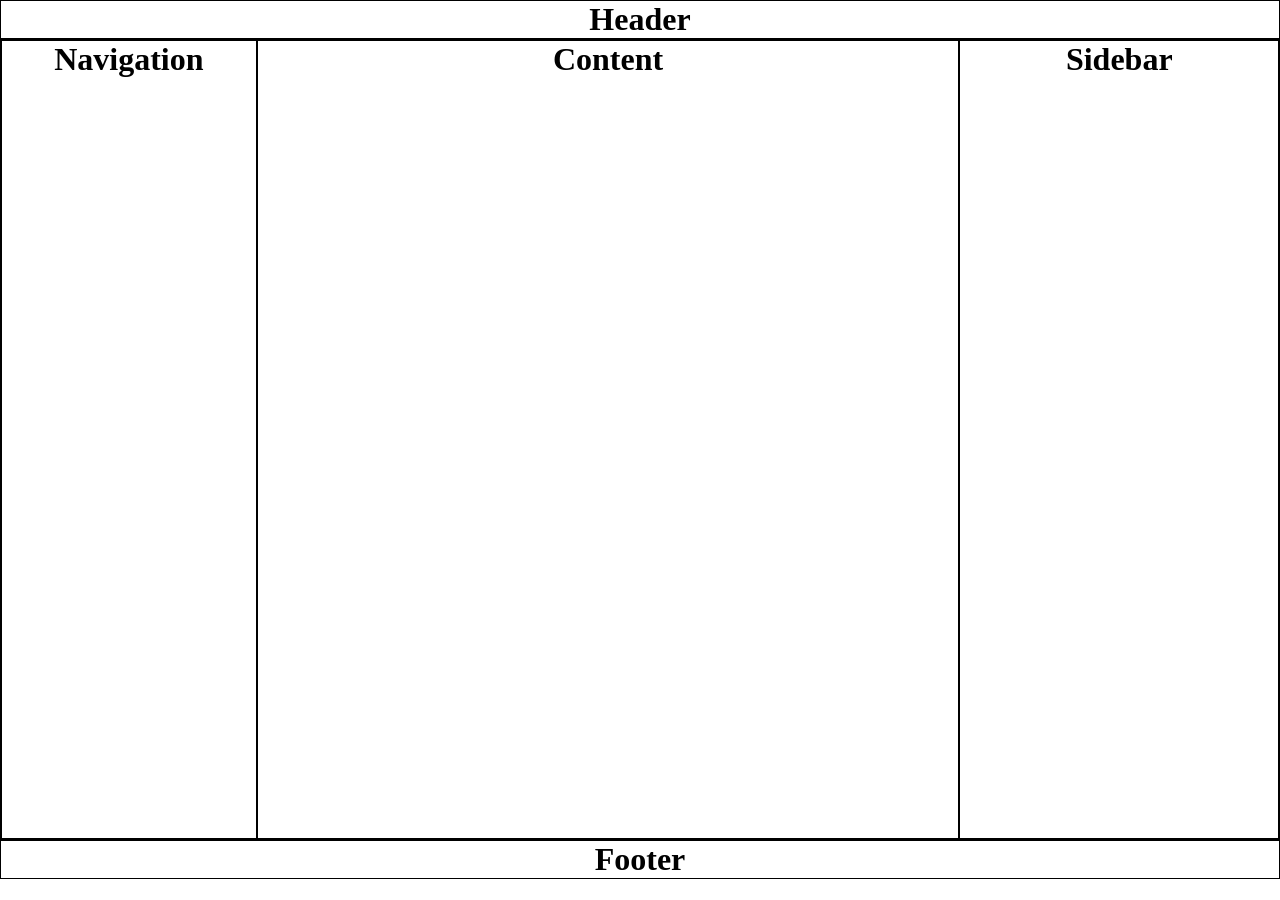
<file: test/index.html>
<!DOCTYPE html>
<html lang="en">
<head>
    <meta charset="UTF-8">
    <meta http-equiv="X-UA-Compatible" content="IE=edge">
    <meta name="viewport" content="width=device-width, initial-scale=1.0">
    <title>Document</title>
    <link rel="stylesheet" href="style.css">
</head>
<body>

    <div class="header">

        <h1>Header</h1>

    </div>

    <div class="main_section">
        <div class="nav">
            <h1>Navigation</h1>

        </div>
        <div class="content">
            <h1>Content</h1>

        </div>
        <div class="sidebar">
            <h1>Sidebar</h1>

        </div>
    </div>
    <div class="footer">
        <h1>Footer</h1>
    </div>
    
</body>
</html>
</file>
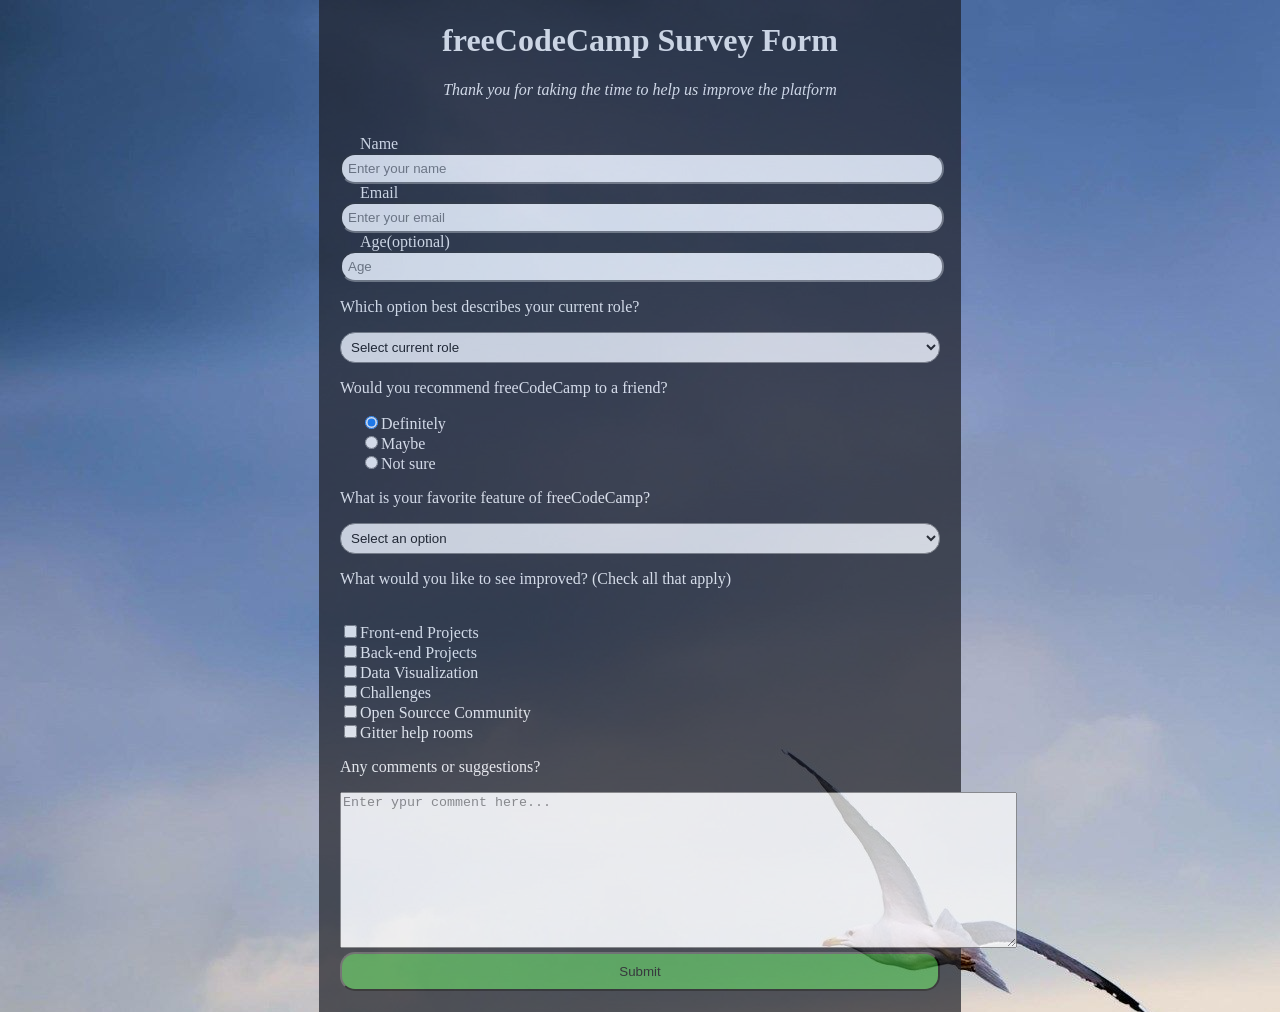
<file: vezba10Form/index.html>
<!DOCTYPE html>
<html lang="en">
<head>
    <meta charset="UTF-8">
    <meta http-equiv="X-UA-Compatible" content="IE=edge">
    <meta name="viewport" content="width=device-width, initial-scale=1.0">
    <title>Document</title>
    <link rel="stylesheet" href="style.css">
</head>
<body>

    <div class="maindiv">
        <header>
            <h1>freeCodeCamp Survey Form </h1>
            <p>Thank you for taking the time to help us improve the platform</p>
        </header>
        <form class="form">
          <div class="forma">
            <label for="name"">Name</label>
            <br>
            <input type="text"" placeholder="Enter your name" required>
           </div>

           <div class="forma">
               <label for="email"">Email</label>
               <br>
               <input type="email"" placeholder="Enter your email" required>
           </div>

           <div class="forma">
               <label for="number">Age(optional)</label>
               <br>
               <input type="number"  min="10" max="99" placeholder="Age">
           </div>

           <div class="forma">
            <p>Which option best describes your current role?</p>
            <select  name="role" class="form-control" required>
              <option disabled selected value>Select current role</option>
              <option value="student">Student</option>
              <option value="job">Full Time Job</option>
              <option value="learner">Full Time Learner</option>
              <option value="preferNot">Prefer not to say</option>
              <option value="other">Other</option>
            </select>
           </div>

           <div class="forma">
            <p>Would you recommend freeCodeCamp to a friend?</p>
            <label>
              <input
                name="user-recommend"
                value="definitely"
                type="radio"
                class="input-radio"
                checked
              />Definitely</label
            >
            <br>
            <label>
              <input
                name="user-recommend"
                value="maybe"
                type="radio"
                class="input-radio"
              />Maybe</label
            >
            <br>
      
            <label
              ><input
                name="user-recommend"
                value="not-sure"
                type="radio"
                class="input-radio"
              />Not sure</label
            >
           </div>

           <div class="forma">
            <p>
                What is your favorite feature of freeCodeCamp?
              </p>
              <select  name="mostLike" class="form-control" required>
                <option disabled selected value>Select an option</option>
                <option value="challenges">Challenges</option>
                <option value="projects">Projects</option>
                <option value="community">Community</option>
                <option value="openSource">Open Source</option>
              </select>
           </div>

           <div class="forma">
            <p>
                What would you like to see improved?
                <span class="clue">(Check all that apply)</span>
              </p>
        
              <label
                ><br><input
                  name="prefer"
                  value="front-end-projects"
                  type="checkbox"
                  class="input-checkbox"
                />Front-end Projects</label
              >
              <label> <br>
                <input
                  name="prefer"
                  value="back-end-projects"
                  type="checkbox"
                  class="input-checkbox"
                />Back-end Projects</label
              >
              <label
                ><br><input
                  name="prefer"
                  value="data-visualization"
                  type="checkbox"
                  class="input-checkbox"
                />Data Visualization</label
              >
              <label
                ><br><input
                  name="prefer"
                  value="challenges"
                  type="checkbox"
                  class="input-checkbox"
                />Challenges</label
              >
              <label
                > <br> <input
                  name="prefer"
                  value="open-source-community"
                  type="checkbox"
                  class="input-checkbox"
                />Open Sourcce Community</label
              >
              <label
                ><br><input
                  name="prefer"
                  value="gitter-help-rooms"
                  type="checkbox"
                  class="input-checkbox"
                />Gitter help rooms</label
              >
   
           </div>

           <div class="forma">
           <p>Any comments or suggestions?</p>
           <textarea name="" id="" class="textarea" cols="82" rows="10" placeholder="Enter ypur comment here..."></textarea>
        </div>

        <div class="forma">
            <button type="submit" class="btn">Submit</button>
        </div>


        </form>
    </div>
    
</body>
</html>
</file>
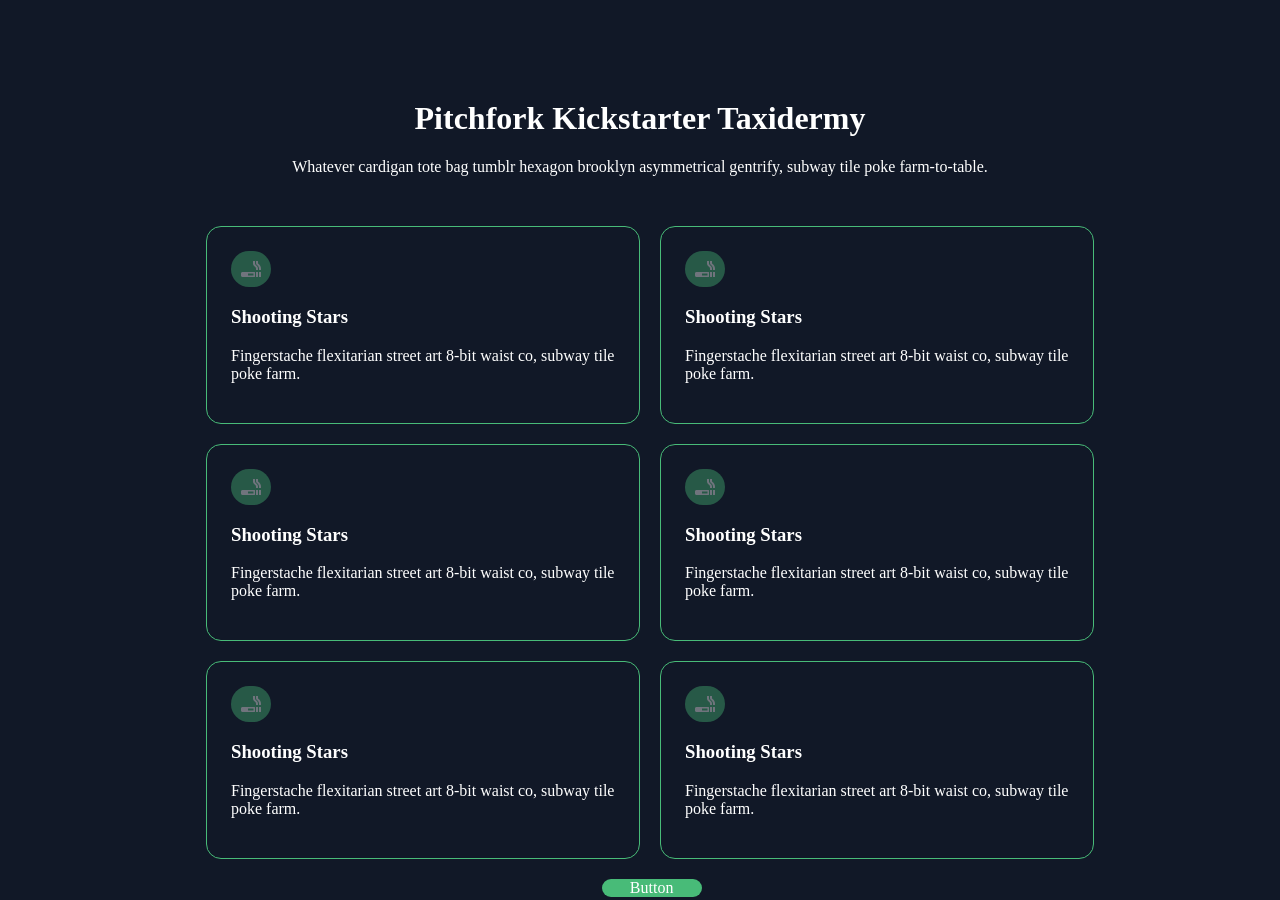
<file: vezba11/index.html>
<!DOCTYPE html>
<html lang="en">
<head>
    <meta charset="UTF-8">
    <meta http-equiv="X-UA-Compatible" content="IE=edge">
    <meta name="viewport" content="width=device-width, initial-scale=1.0">
    <title>Document</title>
    <link rel="stylesheet" href="https://pro.fontawesome.com/releases/v5.10.0/css/all.css" integrity="sha384-AYmEC3Yw5cVb3ZcuHtOA93w35dYTsvhLPVnYs9eStHfGJvOvKxVfELGroGkvsg+p" crossorigin="anonymous"/>

    <link rel="stylesheet" href="style.css">
</head>
<body>
<div class="text-center">
    <h1>Pitchfork Kickstarter Taxidermy</h1>
<p>Whatever cardigan tote bag tumblr hexagon brooklyn asymmetrical gentrify, subway tile poke farm-to-table.</p>
</div>

<div class="main-section">
    <div class="cards">
        <i class="fas fa-smoking"></i>
        <h3>Shooting Stars </h3>
        <p>Fingerstache flexitarian street art 8-bit waist co, subway tile poke farm. </p>

    </div>
    <div class="cards">
        <i class="fas fa-smoking"></i>
        <h3>Shooting Stars </h3>
        <p>Fingerstache flexitarian street art 8-bit waist co, subway tile poke farm. </p>

    </div>    <div class="cards">
        <i class="fas fa-smoking"></i>
        <h3>Shooting Stars </h3>
        <p>Fingerstache flexitarian street art 8-bit waist co, subway tile poke farm. </p>

    </div> 
    


    
    <div class="cards">
        <i class="fas fa-smoking"></i>
        <h3>Shooting Stars </h3>
        <p>Fingerstache flexitarian street art 8-bit waist co, subway tile poke farm. </p>

    </div>    <div class="cards">
        <i class="fas fa-smoking"></i>
        <h3>Shooting Stars </h3>
        <p>Fingerstache flexitarian street art 8-bit waist co, subway tile poke farm. </p>

    </div>    <div class="cards">
        <i class="fas fa-smoking"></i>
        <h3>Shooting Stars </h3>
        <p>Fingerstache flexitarian street art 8-bit waist co, subway tile poke farm. </p>

    </div>

</div>
<div class="btn">
    Button
</div>



</body>
</html>
</file>
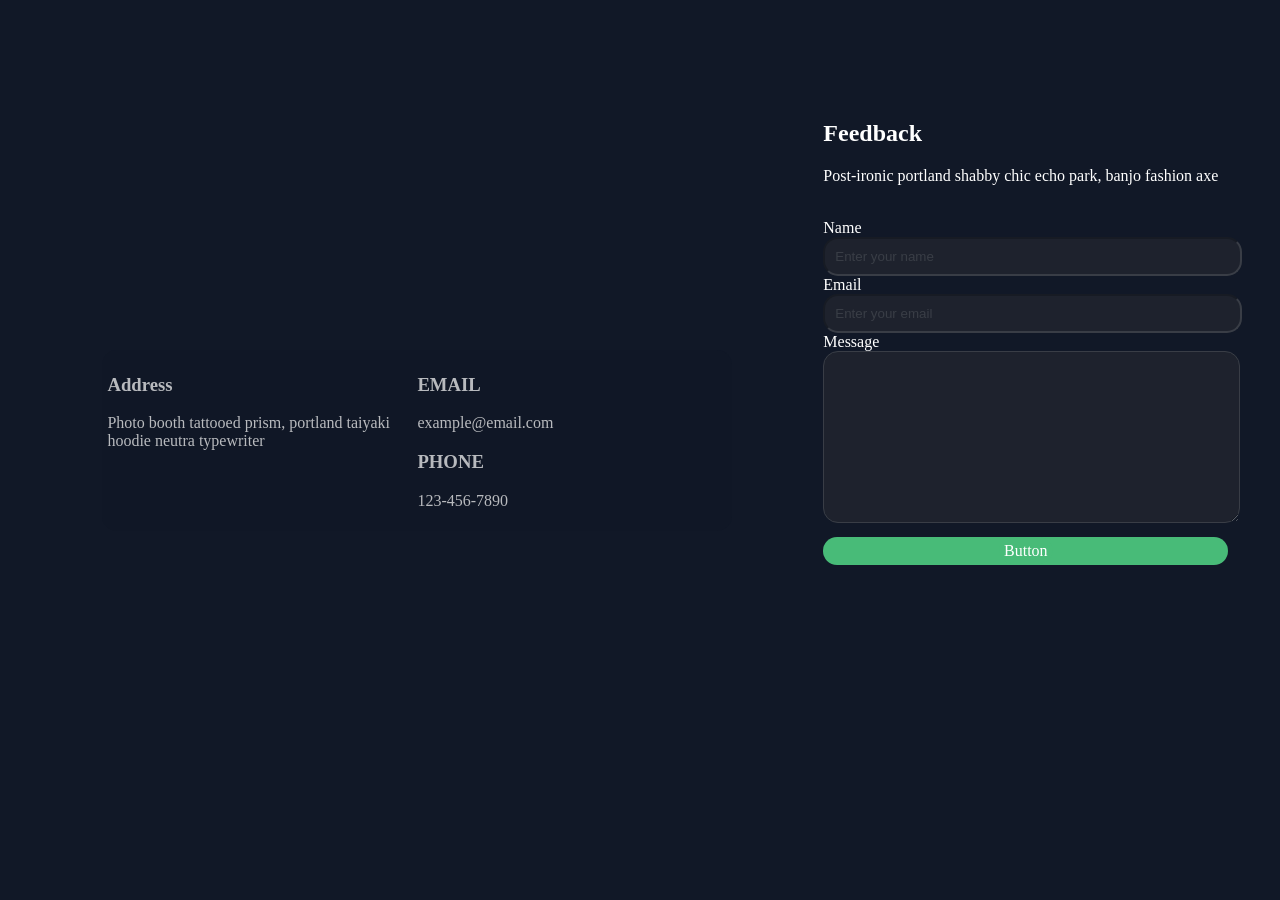
<file: vezba12/index.html>
<!DOCTYPE html>
<html lang="en">
<head>
    <meta charset="UTF-8">
    <meta http-equiv="X-UA-Compatible" content="IE=edge">
    <meta name="viewport" content="width=device-width, initial-scale=1.0">
    <title>Document</title>
    <link rel="stylesheet" href="style.css">
</head>
<body>

    <div class="main-section">
        <div class="maps">
            <div class="mapa">
                <iframe src="https://www.google.com/maps/embed?pb=!1m18!1m12!1m3!1d385398.5898186719!2d28.73199182267556!3d41.00498228053955!2m3!1f0!2f0!3f0!3m2!1i1024!2i768!4f13.1!3m3!1m2!1s0x14caa7040068086b%3A0xe1ccfe98bc01b0d0!2z0JjRgdGC0LDQvdCx0YPQuywg0JjRgdGC0LDQvdCx0YPQu9GB0LrQuCDQstC40LvQsNGY0LXRgiwg0KLRg9GA0YHQutCw!5e0!3m2!1ssr!2srs!4v1625248794232!5m2!1ssr!2srs" width="700" height="500" style="border:0;" allowfullscreen="" loading="lazy"></iframe>
            </div>
            <div class="details">
                <div class="adressa">
                    <h3>Address</h3>
                    <p>Photo booth tattooed prism, portland taiyaki hoodie neutra typewriter</p>

                </div>
                <div class="kontakt">
                    <h3>EMAIL</h3>
                    <a href="#">example@email.com</a>

                    <h3>PHONE</h3>
                    <p>123-456-7890</p>
                
                </div>

            </div>
        </div>

        <div class="forma">

            <h2>Feedback</h2>
            <p>Post-ironic portland shabby chic echo park, banjo fashion axe

            </p>

            <form class="form">
                <br>
                  <label for="name"">Name</label>
                  <br>
                  
                  <input class="input" type="text"" placeholder="Enter your name" required>
                 
      
                  <br>
                     <label for="email"">Email</label>
                    <br>
                     <input class="input" type="email"" placeholder="Enter your email" required>

                     <br>
                <label for="message">Message</label>
                <br>
                <textarea class="input" name="" id="" cols="30" rows="10"></textarea>

                <div class="btn">
                <a href="#" class="btn">
                    Button
                </a> 
            </div>
                 
            
        </div>
    </div>
 
    
    
</body>
</html>
</file>
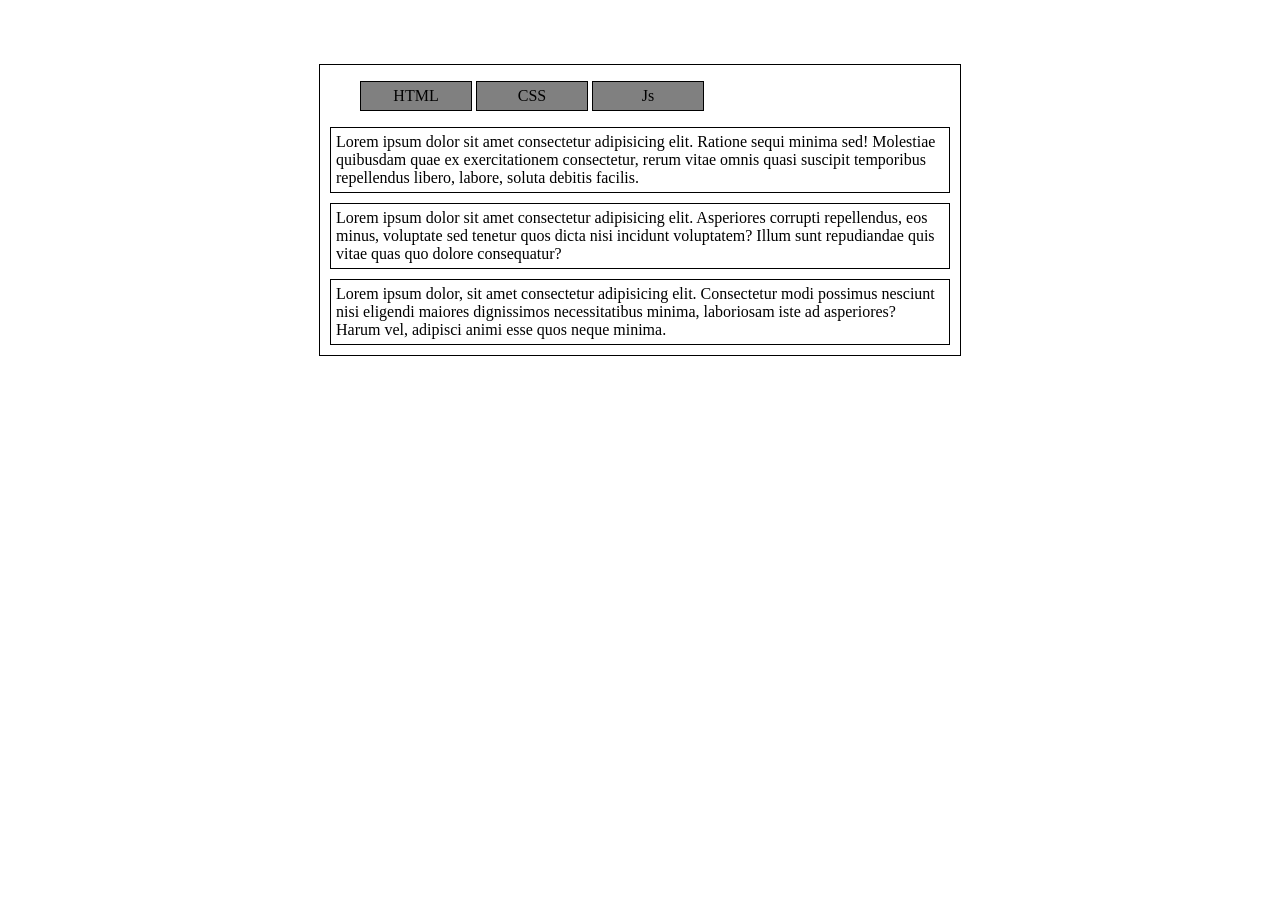
<file: vezba14/index.html>
<!DOCTYPE html>
<html lang="en">
<head>
    <meta charset="UTF-8">
    <meta http-equiv="X-UA-Compatible" content="IE=edge">
    <meta name="viewport" content="width=device-width, initial-scale=1.0">
    <title>Document</title>
    <link rel="stylesheet" href="style.css">
</head>
<body>

    <div class="tabs">
        <div class="tabs_nav">
            <ul>
                <li class="tab" id="tab1">HTML</li>
                <li class="tab" id="tab2">CSS</li>
                <li class="tab" id="tab3">Js</li>
            </ul>
        </div>
    <div class="tab1" id="textBody"> Lorem ipsum dolor sit amet consectetur adipisicing elit. Ratione sequi minima sed! Molestiae quibusdam quae ex exercitationem consectetur, rerum vitae omnis quasi suscipit temporibus repellendus libero, labore, soluta debitis facilis.
         </div>
    <div class="tab2" id="textBody"> Lorem ipsum dolor sit amet consectetur adipisicing elit. Asperiores corrupti repellendus, eos minus, voluptate sed tenetur quos dicta nisi incidunt voluptatem? Illum sunt repudiandae quis vitae quas quo dolore consequatur?
         </div>
    <div class="tab3" id="textBody">Lorem ipsum dolor, sit amet consectetur adipisicing elit. Consectetur modi possimus nesciunt nisi eligendi maiores dignissimos necessitatibus minima, laboriosam iste ad asperiores? Harum vel, adipisci animi esse quos neque minima.
         </div>
    </div>



    <script>


function switchTab(var1){
    document.getElementsByClassName("tab")
document.getElementById('textBody').style.backgroundColor="green;
}


// document.getElementById('tab1').onclick = function (){
//     document.getElementById('textBody').style.backgroundColor="green;
// }


        // function tabs(va1){
        //     document.getElementById(va1).innerHTML = va1
        }
    </script>
    
</body>
</html>
</file>
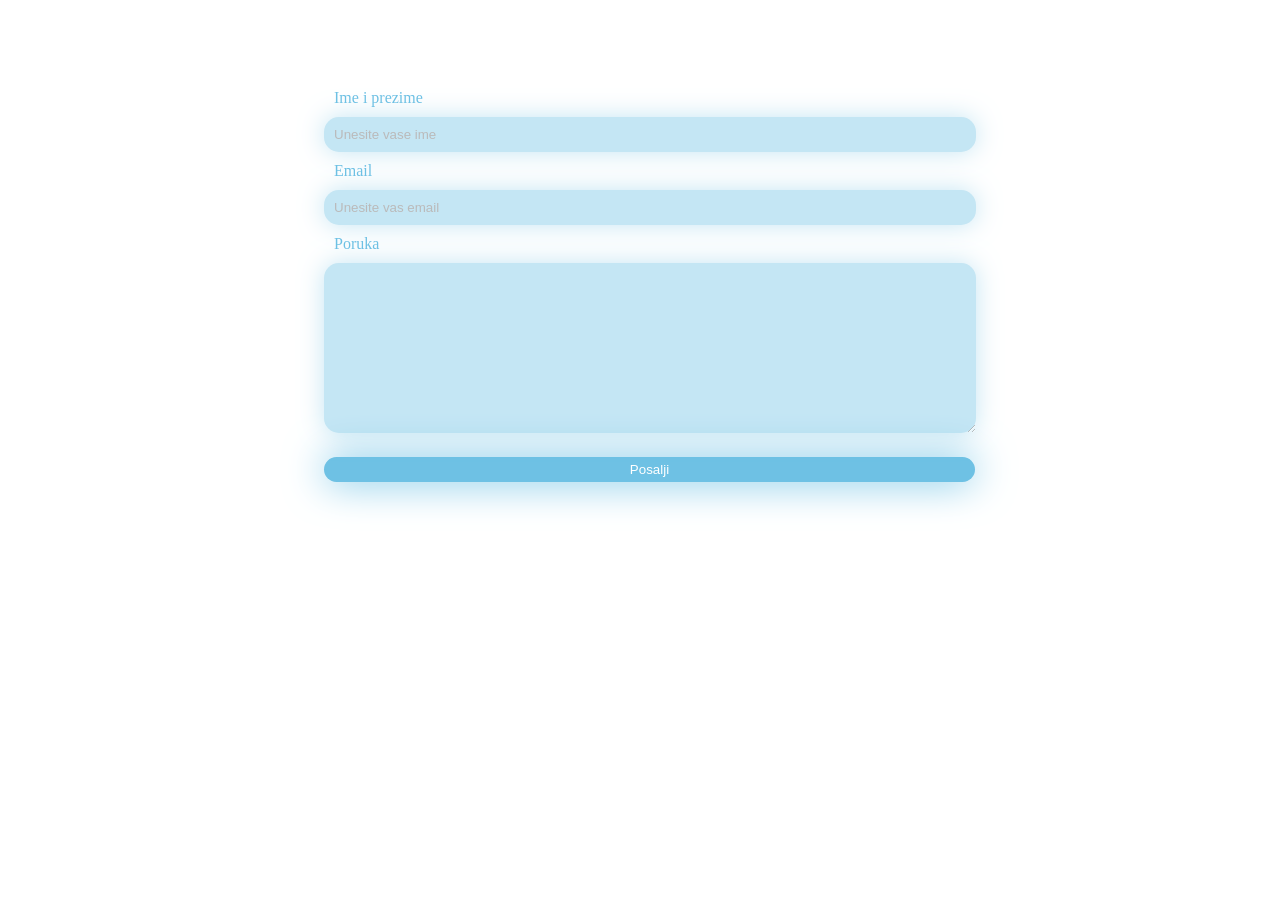
<file: vezba15formjs /index.html>
<!DOCTYPE html>
<html lang="en">
<head>
    <meta charset="UTF-8">
    <meta http-equiv="X-UA-Compatible" content="IE=edge">
    <meta name="viewport" content="width=device-width, initial-scale=1.0">
    <title>Document</title>
    <link rel="stylesheet" href="style.css">
</head>
<body>

    <div class="kontakt_forma">
        

        <form class="form" onchange="setName(this)">
            <br>
              <label for="name" class="label">Ime i prezime</label>
              <br>
              
              <input  id="name" class="input" type="text" placeholder="Unesite vase ime" required>
             
  
              <br>
                 <label for="email" class="label">Email</label>
                <br>
                 <input id="email" class="input" type="email" placeholder="Unesite vas email" required>

                 <br>
            <label for="message" class="label">Poruka</label>
            <br>
            <textarea class="input" name="" id="input" cols="30" rows="10"></textarea>

            <!-- <div class="btn"> -->
                <button class="btn" onclick="send()">Posalji</button>

                <h1 id="PrintName"></h1>
            <!-- <a href="#" class="btn">
                Posalji
            </a>  -->

    <!-- </div>/ -->
    

    <script>
        function setName(val) {
            console.log(val);
            
            document.getElementById("PrintName").innerHTML = val;

        }





    </script>

</body>
</html>
</file>
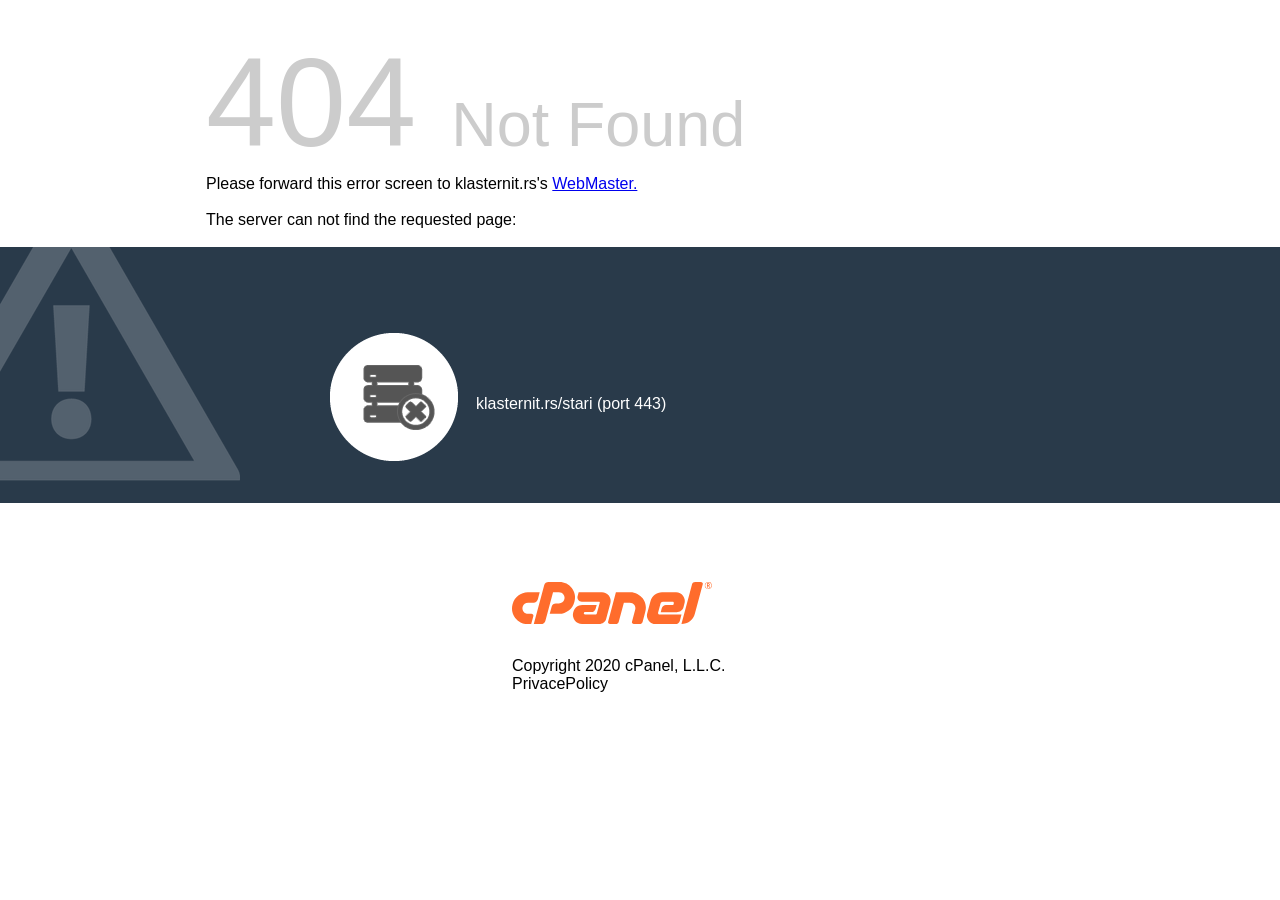
<file: vezba2/index.html>
<!DOCTYPE html>
<html lang="en">
<head>
    <meta charset="UTF-8">
    <meta http-equiv="X-UA-Compatible" content="IE=edge">
    <meta name="viewport" content="width=device-width, initial-scale=1.0">
    <title>Document</title>
    <link rel="stylesheet" href="style.css">
</head>
<body>

    <div class="prvidiv">

    <h2>404 <span class="span1">Not Found </span> </h2>
    <p>Please forward this error screen to klasternit.rs's  <a href="/webmaster.html"> WebMaster. </a> </p> 
    <br>
    <p>The server can not find the requested page: </p>

</div>

<br>

<div class="drugidiv">


    <img class="znakopasnosti" src="images/znakopasnosti.png" alt="">

    <img src="images/server_misconfigured.png" alt="" class="server" >
    <p>klasternit.rs/stari (port 443)</p>

</div>

<div class="trecidiv">

    <img src="images/powered_by_cpanel.svg" alt=""  class="cpanel">

    <p>Copyright 2020 cPanel, L.L.C.</p>
    <p>PrivacePolicy</p>

</div>




    
</body>
</html>
</file>
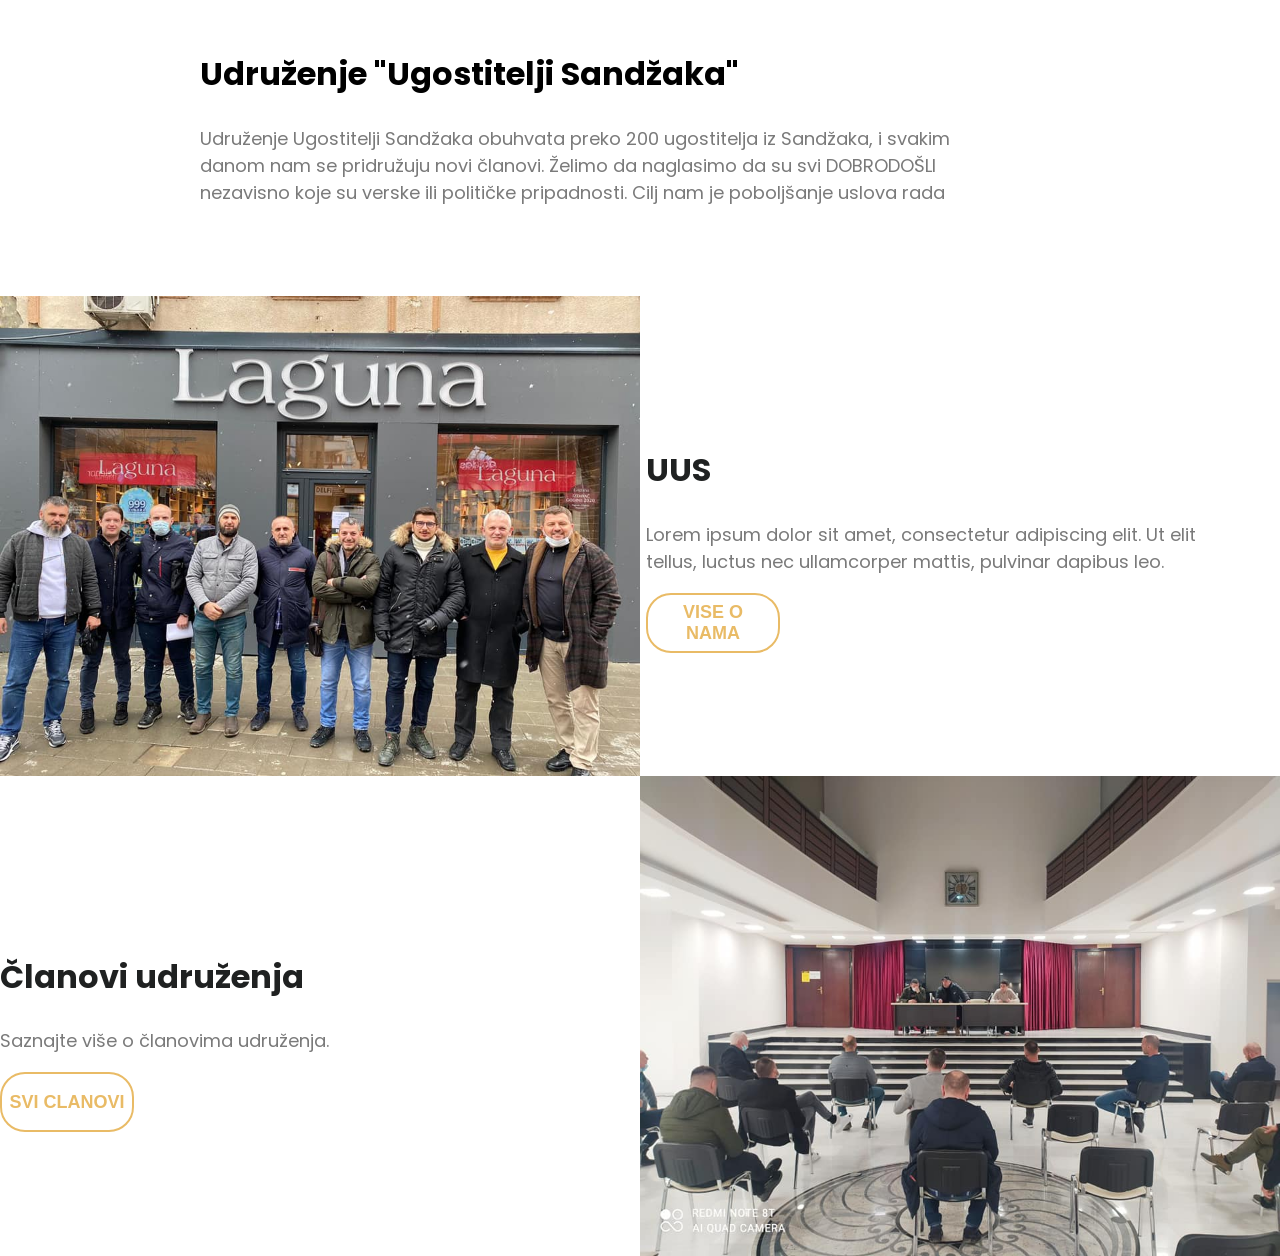
<file: vezba3/index.html>
<!DOCTYPE html>
<html lang="en">
  <head>
    <meta charset="UTF-8" />
    <meta http-equiv="X-UA-Compatible" content="IE=edge" />
    <meta name="viewport" content="width=device-width, initial-scale=1.0" />
    <title>Document</title>
    <link rel="stylesheet" href="style.css" />
    <link
      href="https://fonts.googleapis.com/css?family=Poppins"
      rel="stylesheet"
    />
  </head>

  <body>
    <div class="prvidiv">
      <h2>Udruženje "Ugostitelji Sandžaka"</h2>

      <p>
        Udruženje Ugostitelji Sandžaka obuhvata preko 200 ugostitelja iz
        Sandžaka, i svakim danom nam se pridružuju novi članovi. Želimo da
        naglasimo da su svi DOBRODOŠLI nezavisno koje su verske ili političke
        pripadnosti. Cilj nam je poboljšanje uslova rada
      </p>
    </div>

    <div class="drugidiv">
      <img src="images/uus2-1.jpeg" />

      <div class="tekst">
        <h2>UUS</h2>

        <p>
          Lorem ipsum dolor sit amet, consectetur adipiscing elit. Ut elit
          tellus, luctus nec ullamcorper mattis, pulvinar dapibus leo.
        </p>

        <a href="images/viseonama.html">
          <button>VISE O NAMA</button>
        </a>
      </div>
    </div>

    <div class="drugidiv">
      <div class="tekst">
        <h2 class="div4">Članovi udruženja</h2>

        <p class="div4">Saznajte više o članovima udruženja.</p>

        <a href="images/viseonama.html" class="div4">
          <button>SVI CLANOVI</button>
        </a>
      </div>
      <img src="images/uus.jpeg" style="float: right" />
      
    </div>


  </body>
</html>
</file>
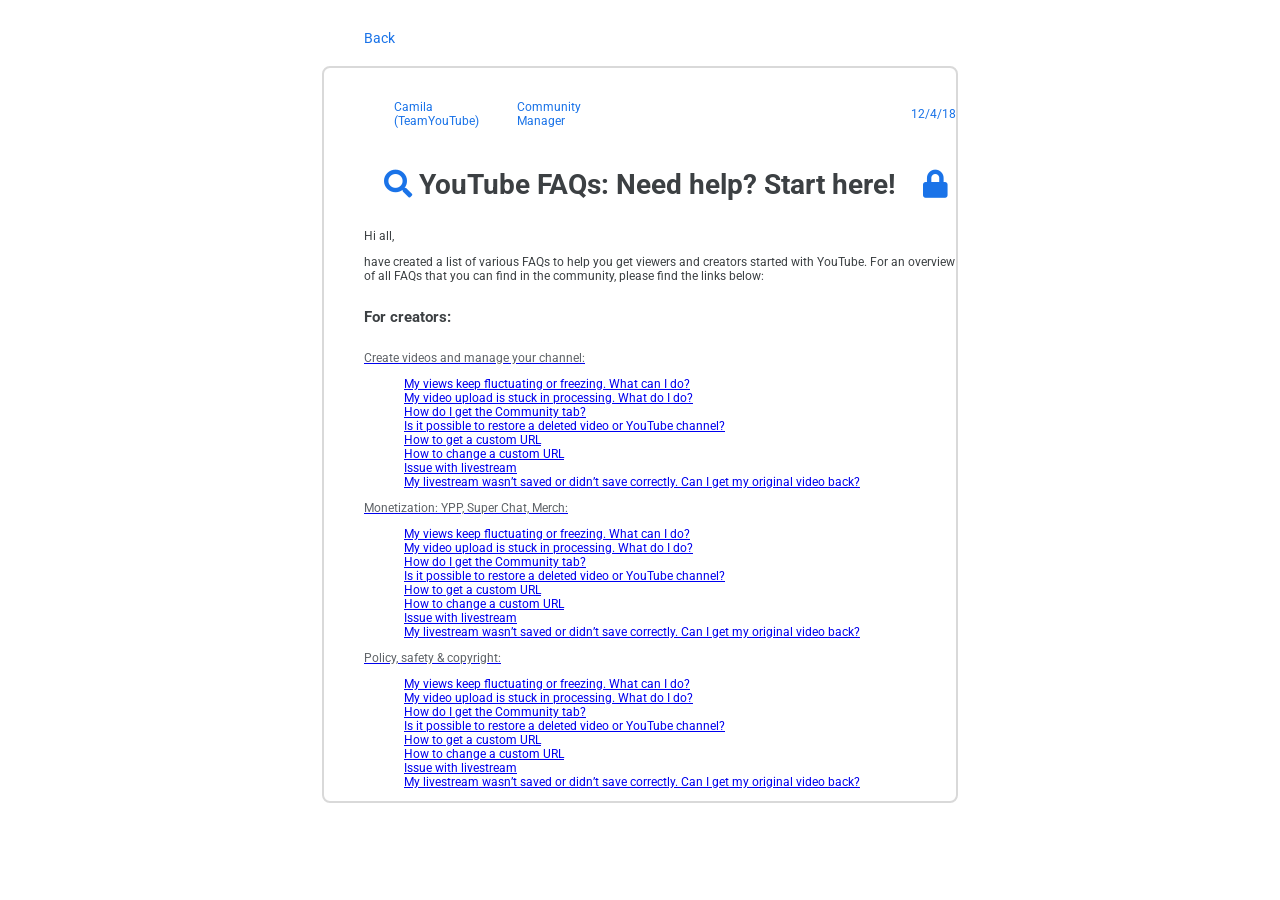
<file: vezba4/index.html>
<!DOCTYPE html>
<html lang="en">
<head>
    <meta charset="UTF-8">
    <meta http-equiv="X-UA-Compatible" content="IE=edge">
    <meta name="viewport" content="width=device-width, initial-scale=1.0">
    
    <link href='https://fonts.googleapis.com/css?family=Roboto' rel='stylesheet'>

    <link rel="stylesheet" href="https://pro.fontawesome.com/releases/v5.10.0/css/all.css" integrity="sha384-AYmEC3Yw5cVb3ZcuHtOA93w35dYTsvhLPVnYs9eStHfGJvOvKxVfELGroGkvsg+p" crossorigin="anonymous"/>


    <link rel="stylesheet" href="style.css">
    <title>Document</title>
</head>
<body>
    
    <a href="" class="btn"> <p class="btn">Back</p> </a>
    

    <div class="main">

        <div class="prvi">

            <p> Camila (TeamYouTube) </p> 
            <p class="drugitext"> Community Manager </p>
            <p class="datum"> 12/4/18 </p>


        </div>

        <div class="naslov">

            <h3> <i class="fas fa-search"></i> YouTube FAQs: Need help? Start here! <i class="fas fa-lock"></i> </h3>

        </div>

        <div class="prviparag">
            <p>Hi all,</p>
            <p> have created a list of various FAQs to help you get viewers and creators started with YouTube.
                For an overview of all FAQs that you can find in the community, please find the links below: </p>
        </div>

        <div class="forcreators">
          <h5> For creators: </h5> 

        </div>

        <div class="prvilinkovi">
 
            <a href="#"> <p class="linknaslov">Create videos and manage your channel:
            </p> </a>

            <ul class="prvalista">

            <li><a href="https://support.google.com/youtube/thread/677037?hl=en" target="_blank" rel="nofollow noopener">My views keep fluctuating or freezing. What can I do?</a>&nbsp;</li><li><a href="https://support.google.com/youtube/thread/677072?hl=en" target="_blank" rel="nofollow noopener">My video upload is stuck in processing. What do I do?</a><br></li><li><a href="https://support.google.com/youtube/thread/677076?hl=en" target="_blank" rel="nofollow noopener">How do I get the Community tab?</a><br></li><li><a href="https://support.google.com/youtube/thread/677103?hl=en" target="_blank" rel="nofollow noopener">Is it possible to restore a deleted video or YouTube channel?</a>&nbsp;<br></li><li><a href="https://support.google.com/youtube/thread/2393892?hl=en" target="_blank" rel="nofollow noopener">How to get a custom URL</a></li><li><a href="https://support.google.com/youtube/thread/2394029?hl=en" target="_blank" rel="nofollow noopener">How to change a custom URL</a></li><li><a href="https://support.google.com/youtube/thread/3055345?hl=en" target="_blank" rel="nofollow noopener">Issue with livestream</a></li><li><a href="https://support.google.com/youtube/thread/677133?hl=en" target="_blank" rel="nofollow noopener">My livestream wasn’t saved or didn’t save correctly. Can I get my original video back?</a></li>

        </div>

        <div class="prvilinkovi">

            <a href="#"> <p class="linknaslov">Monetization: YPP, Super Chat, Merch:

            </p> </a>

            <ul class="prvalista">
                <li><a href="https://support.google.com/youtube/thread/677037?hl=en" target="_blank" rel="nofollow noopener">My views keep fluctuating or freezing. What can I do?</a>&nbsp;</li><li><a href="https://support.google.com/youtube/thread/677072?hl=en" target="_blank" rel="nofollow noopener">My video upload is stuck in processing. What do I do?</a><br></li><li><a href="https://support.google.com/youtube/thread/677076?hl=en" target="_blank" rel="nofollow noopener">How do I get the Community tab?</a><br></li><li><a href="https://support.google.com/youtube/thread/677103?hl=en" target="_blank" rel="nofollow noopener">Is it possible to restore a deleted video or YouTube channel?</a>&nbsp;<br></li><li><a href="https://support.google.com/youtube/thread/2393892?hl=en" target="_blank" rel="nofollow noopener">How to get a custom URL</a></li><li><a href="https://support.google.com/youtube/thread/2394029?hl=en" target="_blank" rel="nofollow noopener">How to change a custom URL</a></li><li><a href="https://support.google.com/youtube/thread/3055345?hl=en" target="_blank" rel="nofollow noopener">Issue with livestream</a></li><li><a href="https://support.google.com/youtube/thread/677133?hl=en" target="_blank" rel="nofollow noopener">My livestream wasn’t saved or didn’t save correctly. Can I get my original video back?</a></li>

            </ul>

        </div>

        <div class="prvilinkovi">

            <a href="#"> <p class="linknaslov">Policy, safety & copyright:

            </p> </a>

            <ul class="prvalista">
                <li><a href="https://support.google.com/youtube/thread/677037?hl=en" target="_blank" rel="nofollow noopener">My views keep fluctuating or freezing. What can I do?</a>&nbsp;</li><li><a href="https://support.google.com/youtube/thread/677072?hl=en" target="_blank" rel="nofollow noopener">My video upload is stuck in processing. What do I do?</a><br></li><li><a href="https://support.google.com/youtube/thread/677076?hl=en" target="_blank" rel="nofollow noopener">How do I get the Community tab?</a><br></li><li><a href="https://support.google.com/youtube/thread/677103?hl=en" target="_blank" rel="nofollow noopener">Is it possible to restore a deleted video or YouTube channel?</a>&nbsp;<br></li><li><a href="https://support.google.com/youtube/thread/2393892?hl=en" target="_blank" rel="nofollow noopener">How to get a custom URL</a></li><li><a href="https://support.google.com/youtube/thread/2394029?hl=en" target="_blank" rel="nofollow noopener">How to change a custom URL</a></li><li><a href="https://support.google.com/youtube/thread/3055345?hl=en" target="_blank" rel="nofollow noopener">Issue with livestream</a></li><li><a href="https://support.google.com/youtube/thread/677133?hl=en" target="_blank" rel="nofollow noopener">My livestream wasn’t saved or didn’t save correctly. Can I get my original video back?</a></li>

            </ul>

        </div>


    </div>





</body>
</html>
</file>
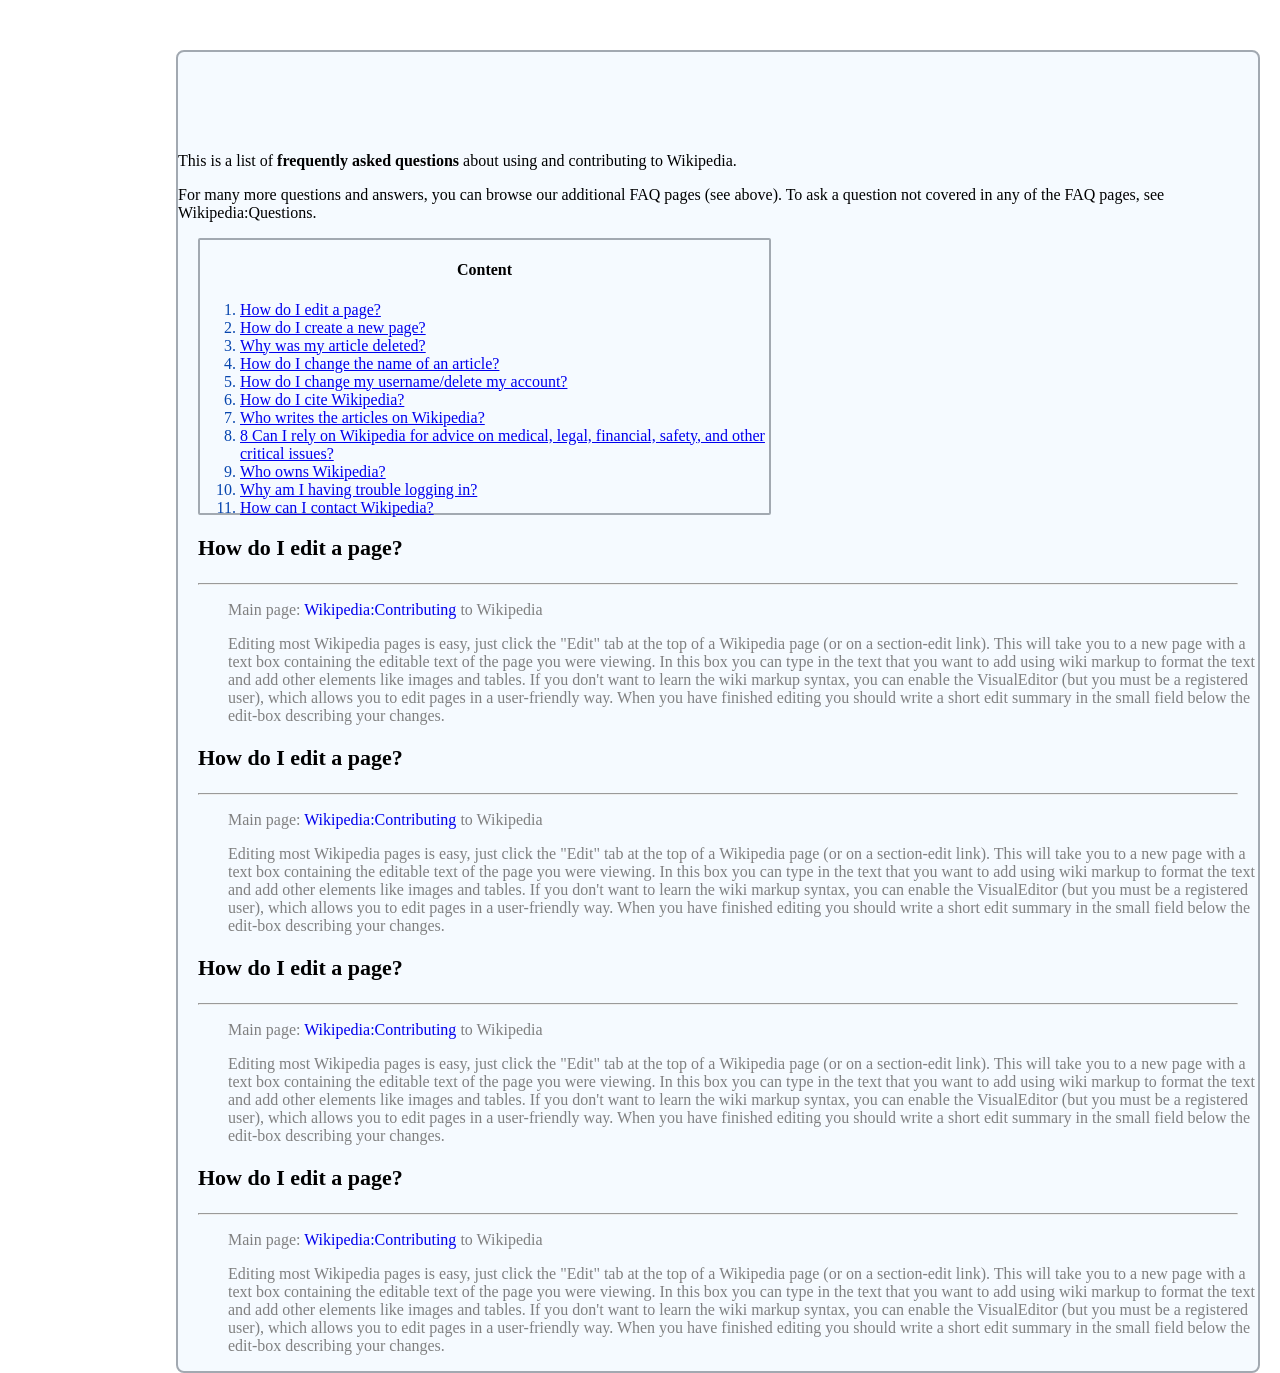
<file: vezba5/index.html>
<!DOCTYPE html>
<html lang="en">
<head>
    <meta charset="UTF-8">
    <meta http-equiv="X-UA-Compatible" content="IE=edge">
    <meta name="viewport" content="width=device-width, initial-scale=1.0">
    <link rel="stylesheet" href="style.css">

    <title>Document</title>
</head>
<body>
    
    <div class="main">



    <div class="prvip">
        <p>This is a list of <strong>frequently asked questions </strong> about using and contributing to Wikipedia.        </p>
        <p>For many more questions and answers, you can browse our additional FAQ pages (see above). To ask a question not covered in any of the FAQ pages, see Wikipedia:Questions.

        </p>
    </div>

    <div class="borderprvi">

        <h4>Content</h4>

        <ol class="borderlinkovi">
            <li class="toclevel-1 tocsection-1"><a href="#How_do_I_edit_a_page?"><span class="tocnumber"></span> <span class="toctext">How do I edit a page?</span></a></li>
            <li class="toclevel-1 tocsection-2"><a href="#How_do_I_create_a_new_page?"><span class="tocnumber"></span> <span class="toctext">How do I create a new page?</span></a></li>
            <li class="toclevel-1 tocsection-3"><a href="#Why_was_my_article_deleted?"><span class="tocnumber"></span> <span class="toctext">Why was my article deleted?</span></a></li>
            <li class="toclevel-1 tocsection-4"><a href="#How_do_I_change_the_name_of_an_article?"><span class="tocnumber"></span> <span class="toctext">How do I change the name of an article?</span></a></li>
            <li class="toclevel-1 tocsection-5"><a href="#How_do_I_change_my_username/delete_my_account?"><span class="tocnumber"></span> <span class="toctext">How do I change my username/delete my account?</span></a></li>
            <li class="toclevel-1 tocsection-6"><a href="#How_do_I_cite_Wikipedia?"><span class="tocnumber"></span> <span class="toctext">How do I cite Wikipedia?</span></a></li>
            <li class="toclevel-1 tocsection-7"><a href="#Who_writes_the_articles_on_Wikipedia?"><span class="tocnumber"></span> <span class="toctext">Who writes the articles on Wikipedia?</span></a></li>
            <li class="toclevel-1 tocsection-8"><a href="#Can_I_rely_on_Wikipedia_for_advice_on_medical,_legal,_financial,_safety,_and_other_critical_issues?"><span class="tocnumber">8</span> <span class="toctext">Can I rely on Wikipedia for advice on medical, legal, financial, safety, and other critical issues?</span></a></li>
            <li class="toclevel-1 tocsection-9"><a href="#Who_owns_Wikipedia?"><span class="tocnumber"></span> <span class="toctext">Who owns Wikipedia?</span></a></li>
            <li class="toclevel-1 tocsection-10"><a href="#Why_am_I_having_trouble_logging_in?"><span class="tocnumber"></span> <span class="toctext">Why am I having trouble logging in?</span></a></li>
            <li class="toclevel-1 tocsection-11"><a href="#How_can_I_contact_Wikipedia?"><span class="tocnumber"></span> <span class="toctext">How can I contact Wikipedia?</span></a></li>
            </ol>



    </div>


    <div class="drugidiv">

        <h3>How do I edit a page?
        </h3>

        <hr>

        <p>  Main page: <a href="#"> Wikipedia:Contributing </a> to Wikipedia
        </p>

        <p>Editing most Wikipedia pages is easy, just click the "Edit" tab at the top of a Wikipedia page (or on a section-edit link). This will take you to a new page with a text box containing the editable text of the page you were viewing. In this box you can type in the text that you want to add using wiki markup to format the text and add other elements like images and tables. If you don't want to learn the wiki markup syntax, you can enable the VisualEditor (but you must be a registered user), which allows you to edit pages in a user-friendly way. When you have finished editing you should write a short edit summary in the small field below the edit-box describing your changes.
        </p>

    </div>



    <div class="drugidiv">

        <h3>How do I edit a page?
        </h3>

        <hr>

        <p>  Main page: <a href="#"> Wikipedia:Contributing </a> to Wikipedia
        </p>

        <p>Editing most Wikipedia pages is easy, just click the "Edit" tab at the top of a Wikipedia page (or on a section-edit link). This will take you to a new page with a text box containing the editable text of the page you were viewing. In this box you can type in the text that you want to add using wiki markup to format the text and add other elements like images and tables. If you don't want to learn the wiki markup syntax, you can enable the VisualEditor (but you must be a registered user), which allows you to edit pages in a user-friendly way. When you have finished editing you should write a short edit summary in the small field below the edit-box describing your changes.
        </p>

    </div>


    <div class="drugidiv">

        <h3>How do I edit a page?
        </h3>

        <hr>

        <p>  Main page: <a href="#"> Wikipedia:Contributing </a> to Wikipedia
        </p>

        <p>Editing most Wikipedia pages is easy, just click the "Edit" tab at the top of a Wikipedia page (or on a section-edit link). This will take you to a new page with a text box containing the editable text of the page you were viewing. In this box you can type in the text that you want to add using wiki markup to format the text and add other elements like images and tables. If you don't want to learn the wiki markup syntax, you can enable the VisualEditor (but you must be a registered user), which allows you to edit pages in a user-friendly way. When you have finished editing you should write a short edit summary in the small field below the edit-box describing your changes.
        </p>

    </div>


    <div class="drugidiv">

        <h3>How do I edit a page?
        </h3>

        <hr>

        <p>  Main page: <a href="#"> Wikipedia:Contributing </a> to Wikipedia
        </p>

        <p>Editing most Wikipedia pages is easy, just click the "Edit" tab at the top of a Wikipedia page (or on a section-edit link). This will take you to a new page with a text box containing the editable text of the page you were viewing. In this box you can type in the text that you want to add using wiki markup to format the text and add other elements like images and tables. If you don't want to learn the wiki markup syntax, you can enable the VisualEditor (but you must be a registered user), which allows you to edit pages in a user-friendly way. When you have finished editing you should write a short edit summary in the small field below the edit-box describing your changes.
        </p>

    </div> 









</div>

</body>
</html>
</file>
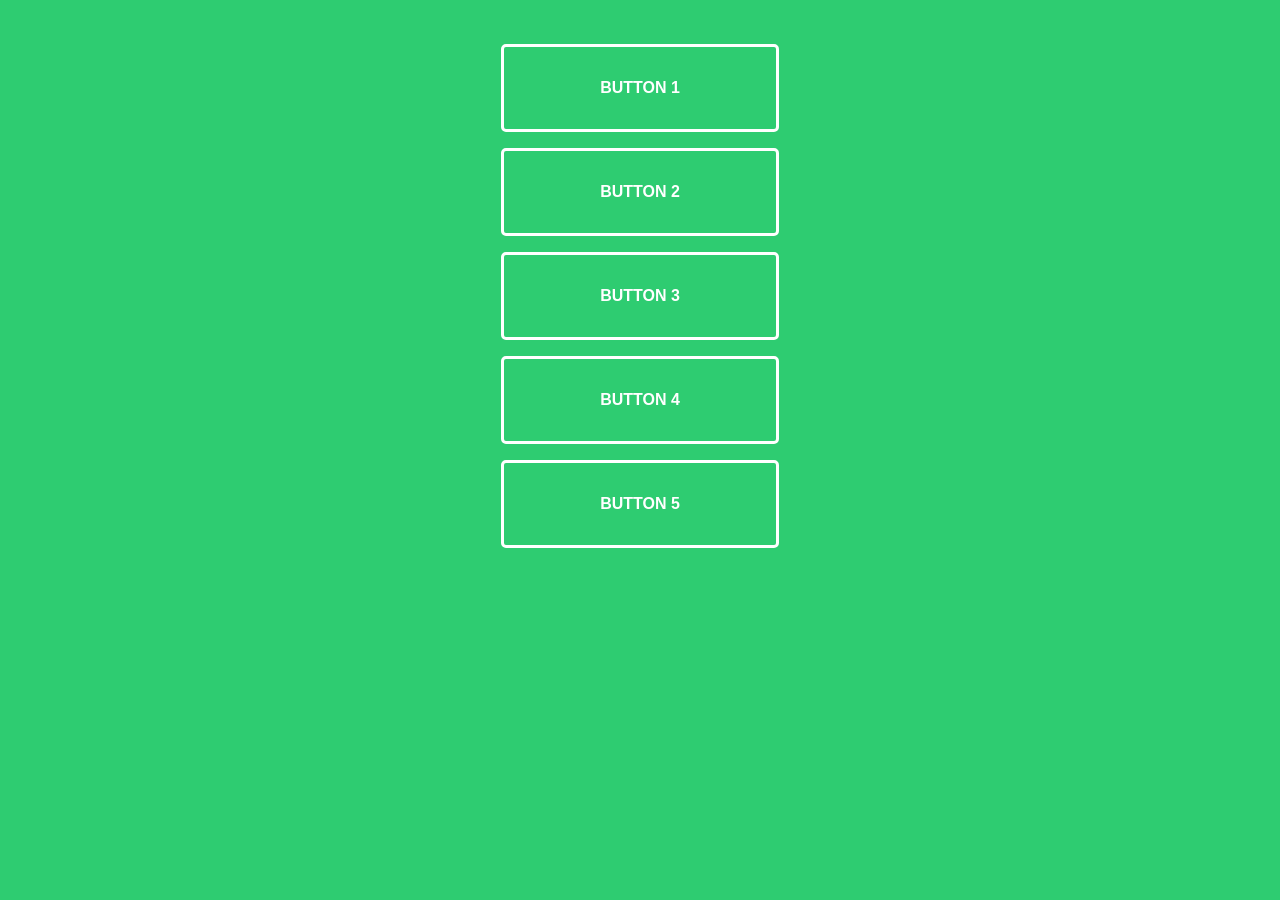
<file: vezba7/index.html>
<!DOCTYPE html>
<html lang="en">
<head>
    <meta charset="UTF-8">
    <meta http-equiv="X-UA-Compatible" content="IE=edge">
    <meta name="viewport" content="width=device-width, initial-scale=1.0">
    <title>Document</title>
    <link rel="stylesheet" href="style.css">

</head>
<body>
    <div class="container">
        <button class="btn-1">Button 1</button>
        <button class="btn-2">Button 2</button>
        <button class="btn-3">Button 3</button>
        <button class="btn-4">Button 4</button>
        <button class="btn-5">Button 5</button>
      </div>
</body>
</html>
</file>
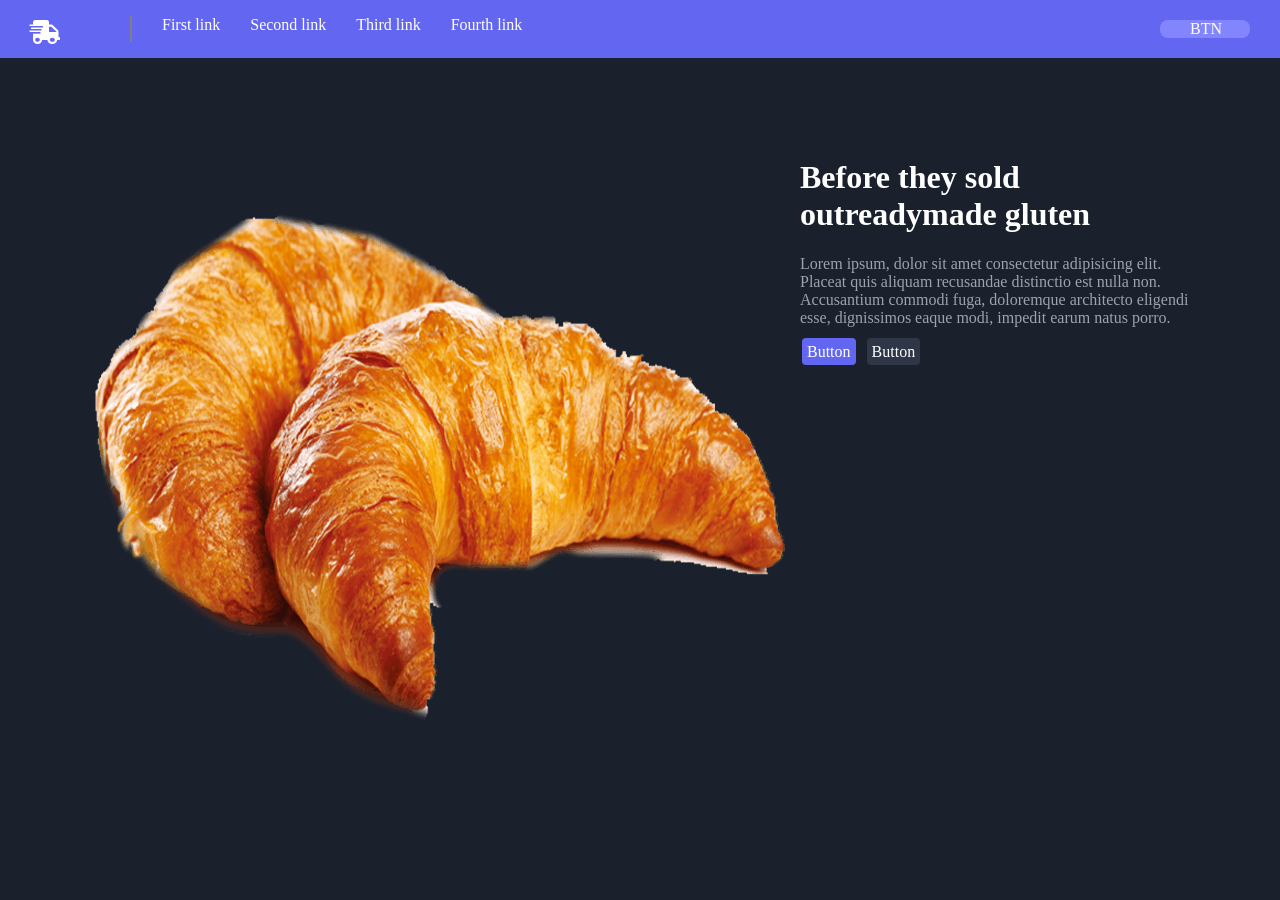
<file: vezba9/index.html>
<!DOCTYPE html>
<html lang="en">
<head>
    <meta charset="UTF-8">
    <meta http-equiv="X-UA-Compatible" content="IE=edge">
    <meta name="viewport" content="width=device-width, initial-scale=1.0">
    <title>Document</title>
    <link rel="stylesheet" href="https://pro.fontawesome.com/releases/v5.10.0/css/all.css" integrity="sha384-AYmEC3Yw5cVb3ZcuHtOA93w35dYTsvhLPVnYs9eStHfGJvOvKxVfELGroGkvsg+p" crossorigin="anonymous"/>

    <link rel="stylesheet" href="style.css">
</head>
<body>

    <div class="nav">
        <div class="prvinav">

            <i class="fas fa-shipping-fast"></i>




            <ul>
                <i class="fas fa-home i500"></i>
                <li> <a href=""> First link</a></li>
                <i class="far fa-address-card i500"></i>
                <li> <a href="">Second link</a></li>
                <i class="far fa-images i500"></i>
                <li> <a href="">Third link</a></li>
                <i class="fas fa-address-book i500"></i>
                <li> <a href="">Fourth link </a></li>
            </ul>

        </div>
        <div class="btn">

            <a href="#">BTN</a>


        </div>
    </div>


    <div class="main_section">
        <div class="first_section">

            <img src="kroasani (1).png" alt="">

        </div>
        <div class="second_section">
            <h1>Before they sold outreadymade gluten</h1>
            <p>Lorem ipsum, dolor sit amet consectetur adipisicing elit. Placeat quis aliquam recusandae distinctio est nulla non. Accusantium commodi fuga, doloremque architecto eligendi esse, dignissimos eaque modi, impedit earum natus porro.</p>
            <a href="#" class="prvibtn">Button</a>
            <a href="#" class="drugibtn">Button</a>

        </div>
    </div>
    
</body>
</html>
</file>
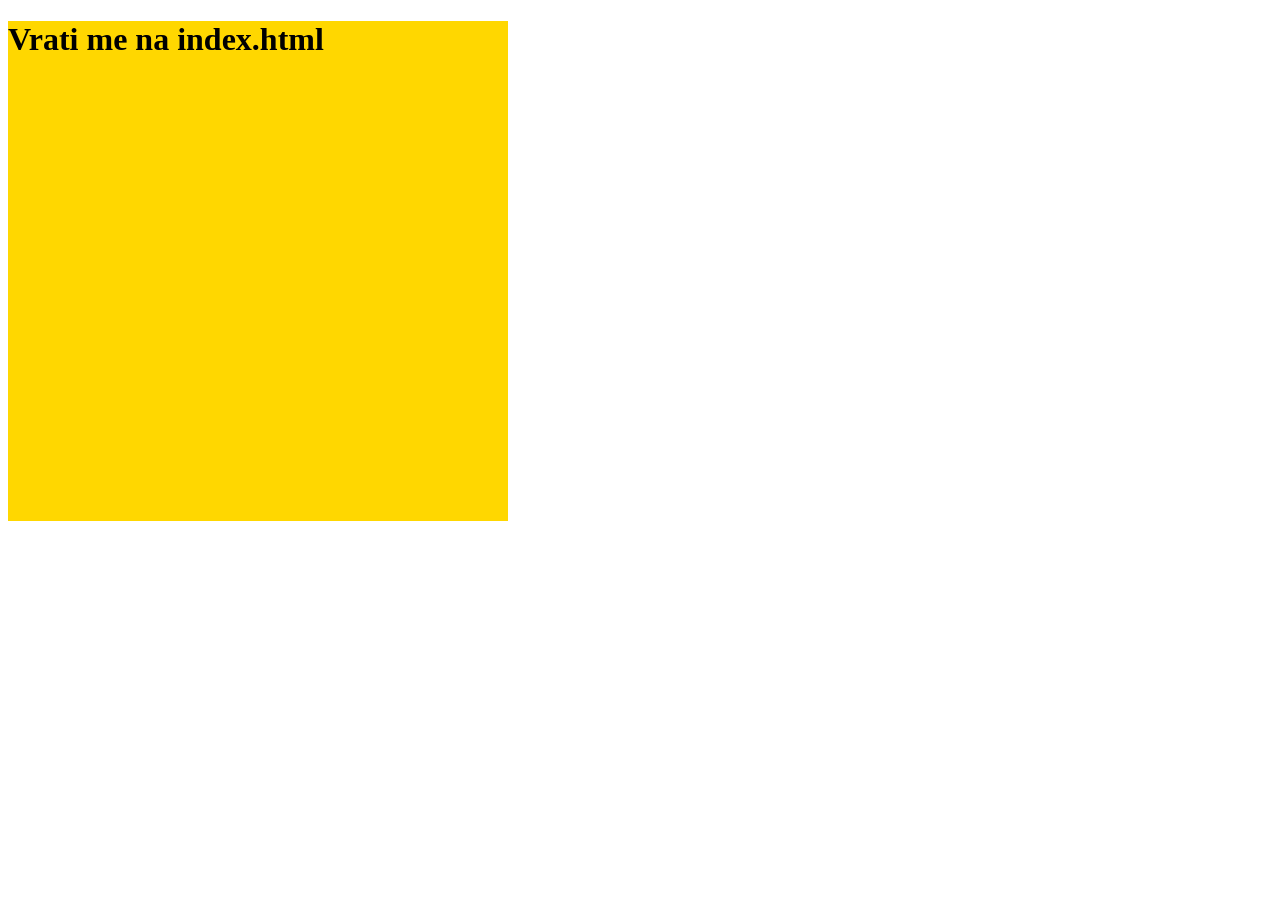
<file: vezba 333/images/viseonama.html>
<!DOCTYPE html>
<html lang="en">
<head>
    <meta charset="UTF-8">
    <meta http-equiv="X-UA-Compatible" content="IE=edge">
    <meta name="viewport" content="width=device-width, initial-scale=1.0">
    <title>Document</title>

    <style>

a{
    text-decoration: none;
}

     .div{
         height: 500px;
         width: 500px;
         color: black;
         background-color: gold;
         text-decoration: none;
     }

     .div:hover{
         background-color: gray;
     }


    </style>


</head>
<body>


<a href="../index.html">


    <div class="div">


        <h1>Vrati me na index.html </h1>





    </div>


</a>
    
</body>
</html>
</file>
<file: test/style.css>
* {
  margin: 0;
  padding: 0;
  box-sizing: border-box;
}

.header {
  border: 1px solid black;
  text-align: center;
}

.main_section {
  display: flex;
  justify-content: space-between;
  border: 1px solid black;
  text-align: center;
  height: 89vh;
}

.nav,
.content,
.sidebar {
  border: 1px solid black;
}

.main_section .nav {
  width: 20%;
}

.main_section .content {
  width: 55%;
}

.main_section .sidebar {
  width: 25%;
}

.footer {
  text-align: center;
  border: 1px solid black;
}
</file>
<file: vezba10Form/style.css>
body {
  margin: 0;
  padding: 0;

  font-family: "Poppins";
  background-image: url(316117.jpeg);
}

.maindiv {
  margin: auto;
  width: 50%;
  border: 1px solid #1e1f26;
  background-color: #1e1f26;
  opacity: 0.7;
}

.maindiv header {
  text-align: center;
}

.maindiv header h1 {
  color: white;
  width: 100%;
}

.maindiv header p {
  color: white;
  font-style: italic;
}

.form {
  color: white;
  padding: 20px;
}

.forma label {
  margin-left: 20px;
}

.forma input {
  width: 98%;
  border-radius: 15px;
  padding: 6px;
}

.forma select {
  width: 100%;
  border-radius: 15px;
  padding: 6px;
}

.forma .input-radio {
  width: auto;
}

.forma .input-checkbox {
  width: auto;
}

.forma .btn {
  background-color: rgb(58, 156, 58);
  width: 100%;
  padding: 10px;
  border-radius: 15px;
}

@media screen and (max-width: 375px) {
  .forma .textarea {
    width: 98%;
  }

  .form {
    padding: 0;
  }

  .forma {
    padding-left: 10px;
    padding-right: 10px;
  }

  .maindiv {
    width: 100%;
    margin: 0;
    opacity: 0.6;
  }
}
</file>
<file: vezba11/style.css>
body {
  padding: 0;
  margin: 0;
  background-color: #111827;
  font-family: "Poppins";
  color: white;
}

@media screen and (max-width: 375px) {
}

.text-center {
  text-align: center;
  margin: 50px;
  margin-top: 100px;
}

.main-section {
  display: flex;
  flex-wrap: wrap;
  justify-content: center;
}

.cards {
  margin-left: 20px;
  border: 1px solid #48bb78;
  border-radius: 15px;
  padding: 24px;
  width: 30%;
  margin-bottom: 20px;
}

.cards i {
  background-color: #48bb78;
  border-radius: 100px;
  padding: 10px;
  opacity: 0.4;
}

.btn {
  background-color: #48bb78;
  border-radius: 15px;
  width: 100px;
  text-align: center;
  position: absolute;
  left: 47%;
}

@media screen and (max-width: 375px) {
  .cards {
    width: 80%;
    margin-right: 30px;
  }

  .btn {
    left: 35%;
  }
}
</file>
<file: vezba12/style.css>
body {
  padding: 0;
  margin: 0;
  background-color: #111827;
  color: white;
  font-family: "Poppins";
}

.main-section {
  display: flex;
  justify-content: space-evenly;
  margin-top: 100px;
}

.mapa {
  border-radius: 15px;
  overflow: hidden;
}

.main-section .details {
  width: 620px;
  background-color: #111827;
  display: flex;
  opacity: 0.7;
  border-radius: 15px;
  padding: 5px;
  justify-content: space-evenly;
  position: absolute;
  top: 350px;
  left: 8%;
}

.main-section .details a {
  text-decoration: none;
  color: white;
}

.kontakt {
  width: 50%;
}

.adressa {
  width: 50%;
}

.input {
  width: 100%;
  background-color: #323336;
  opacity: 0.4;
  border-radius: 15px;
  padding: 10px;
}

.btn {
  background-color: #48bb78;
  border-radius: 15px;
  width: 100%;
  text-align: center;
  /* position: absolute;
  right: 20%; */
  margin-top: 10px;
  padding: 5px;
  text-decoration: none;
  color: white;
}

@media screen and (max-width: 768px) and (min-width: 100px) {
  .main-section {
    display: flex;
    flex-direction: column;
    margin: 20px;
  }
  .main-section .details {
    width: 83%;
    top: 300px;
  }
  .forma {
    margin-right: 20px;
  }
}

/* @media screen and (max-width: 375px) {
  .main-section {
    display: flex;
    flex-direction: column;
    margin: 20px;
  }
  .main-section .details {
    width: 83%;
    top: 300px;
  }

  .forma {
    margin-right: 20px;
  }
} */
</file>
<file: vezba14/style.css>
body {
  padding: 0;
  margin: 0;
  font-family: "Poppins";
}

.tabs {
  border: 1px solid black;
  width: 50%;
  margin: auto;
  margin-top: 5%;
  transition: 0.3s;
}

.tavs_nav {
  border: 1px solid black;
}

li {
  display: inline-block;
  border: 1px solid black;
  padding: 5px;
  width: 100px;
  text-align: center;
  background-color: gray;
}

li:hover {
  background-color: black;
  color: white;
  cursor: pointer;
}

.tab1,
.tab2,
.tab3 {
  border: 1px solid black;
  margin: 10px;
  padding: 5px;
}
</file>
<file: vezba15formjs /style.css>
.kontakt_forma {
  width: 50%;
  margin: auto;
  padding-top: 5%;
}

.label {
  margin-left: 10px;
  color: #6ec1e4;
}

.input::placeholder {
  color: #555555;
}

.input {
  width: 100%;
  margin-top: 10px;
  margin-bottom: 10px;
  background-color: #6ec1e4;
  opacity: 0.4;
  border-radius: 15px;
  padding: 10px;
  border: none;
  box-shadow: 0 0 25px #6ec1e4;
}

.btn {
  background-color: #6ec1e4;
  border-radius: 15px;
  width: 103%;
  text-align: center;
  /* position: absolute;
    right: 20%; */
  margin-top: 10px;
  padding: 5px;
  text-decoration: none;
  color: white;
  box-shadow: 0 0 40px #6ec1e4;
  cursor: pointer;
}

button {
  border: none;
  cursor: pointer;
}
</file>
<file: vezba2/style.css>
*{
    margin: 0;
    padding: 0;
    font-family: Arial, Helvetica, sans-serif;
}

h2{
    font-size: 126px;
    color: #cccccc;
    font-weight: lighter;
}

.span1{
    font-size: 63px;
    color: #cccccc    ;

}

.prvidiv{

    margin-left: 206px;
    margin-top: 30px;

}


.drugidiv{
    background-color: #293a4a
    ;

}

.drugidiv p{
    color:white;
    margin-left: 476px;
    position: relative;
    top: -90px;
}

.drugidiv .server{

    margin-left: 86px;
    position: relative;
    top: -20px;
}


.trecidiv img{

    width: 200px;
    height: 200px;
    position: relative;
    left: 40%;

}

.trecidiv p{
    position: relative;
    left: 40%;
    top: -50px;
}

.znakopasnosti{

 

}
</file>
<file: vezba3/style.css>
body{

    margin: 0;
    padding: 0;

    background-color:#040405, opacity 0%    ;

    font-family: 'Poppins';font-size: 22px;

}

.prvidiv{
    height: 96px;
    margin: 100px;
    margin-top: 50px;
    margin-left: 200px;
    padding-bottom: 50px;

}

.prvidiv h2{

    font-size: 32px;
    font-weight:bolder;


}


.prvidiv p{

    color: #7a7a7a ;
    width: 800px;
    font-size: 18px;
    

}


.drugidiv img{
    vertical-align: middle;
    width: 50%;

}

.drugidiv .tekst{
    vertical-align: middle;
    display: inline-block;
    width: 45%;
    /* margin-top: 150px;
    margin-left: 50px; */
}

.tekst h2{
    font-size: 32px;
    color: #1F2121;

    font-weight: bold;
 

}

.tekst p{

    color: #7a7a7a    ;

    font-size: 18px;


}

a button{

    height: 60px;
    width: 134px;

    border: #e9bb66    solid 2px;

    background-color: white;

    color: #e9bb66 ;
    font-size: 18px;

    border-radius: 25px;


    font-weight: bold;

}

a button:hover{

    border: black solid 2px;
    border-radius: 25px;

    background-color:#e9bb66 ;

    color: black;

    font-weight: bold;

    cursor: pointer;



}

.div4{

    position: relative;
    top: 150px;

}
</file>
<file: vezba4/style.css>
body{


 
    font-family: 'Roboto';font-size: 12px;
    color: #3c4043  ;
    margin-top: 50px;



}

.btn{

    color: #1a73e8;
    font-size: 14px;
    text-decoration: none;
    margin: auto;
    width: 50%;
position: relative;
top: -10px;
left: 20px;

}

.main{

    border: 2px solid #d9d9d9

    ;

    border-radius: 8px;

    margin:auto;
    width: 50%;

}

.prvi{

    color: #1a73e8  ;

    align-items: center;

    display: flex;


    margin-left: 70px;

    margin-top: 20px;

}

.prvi .drugitext{
    margin-left: 20px;
}

.prvi .datum{

    margin-left: 300px;

}


.naslov{

    font-size: 24px;
    font-weight: bold;
    margin-left: 40px;

}

.naslov i{
    color: #1a73e8;
    margin-left: 20px;
}

.prviparag{
    margin-left: 40px;
}

.forcreators{

    font-size: 18px;
    color: #3c4043;
    text-align: left;
    margin-left: 40px;
    font-weight: bold;

}

.prvilinkovi .linknaslov{
    color: #5f6368;
    margin-left: 40px;
}

.prvalista{

    color: #1a73e8;
    list-style: none;
    text-decoration: none;
    margin-left: 40px;

}
</file>
<file: vezba5/style.css>
body{
    padding: 0;
    margin: 0;


}

.main{
    border: 2px #a2a9b1
    solid   ;
    margin-left: 176px;
    border-radius: 8px;
    margin-top: 50px;
    margin-right: 20px;
    background-color: #f5faff
    ;
}

.prvip{

    margin-top: 100px;

}

.borderprvi{

    width: 569px;
    height: 273px;
    border: 2px solid #a2a9b1 ;
    margin-left: 20px;
    border-radius: 2px;
    margin-bottom: 20px;

}

.borderprvi h4{
    text-align: center;
}

.borderlinkovi{

    color: #0645ad;

}

.drugidiv h3{
    color: black;

    font-size: 22px;

    margin-left: 20px;

    margin-top: 20px;

}

.drugidiv p{
    color: grey;
    margin-left:50px;
}

.drugidiv p a{
    text-decoration: none;
}

.drugidiv hr{
    margin-left: 20px;

    margin-right: 20px;
}
</file>
<file: vezba7/style.css>
body {
  background: #2ecc71;
  font-size: 62.5%;
}

.container {
  padding: 2em;
}

/* GENERAL BUTTON STYLING */
button,
button::after {
  -webkit-transition: all 0.3s;
  -moz-transition: all 0.3s;
  -o-transition: all 0.3s;
  transition: all 0.3s;
}

button {
  background: none;
  border: 3px solid #fff;
  border-radius: 5px;
  color: #fff;
  display: block;
  font-size: 1.6em;
  font-weight: bold;
  margin: 1em auto;
  padding: 2em 6em;
  position: relative;
  text-transform: uppercase;
}

button::before,
button::after {
  background: rgb(64, 22, 218);
  content: "";
  position: absolute;
  z-index: -1;
}

button:hover {
  color: #e7eb0a;
}

/* BUTTON 1 */

.btn-1::after {
  height: 0;
  left: 0;
  top: 0;
  width: 100%;
}

.btn-1:hover:after {
  height: 100%;
}

/* BUTTON 2 */
.btn-2::after {
  height: 100%;
  left: 0;
  top: 0;
  width: 0;
}

.btn-2:hover:after {
  width: 100%;
}

/* BUTTON 3 */
.btn-3::after {
  height: 0;
  left: 50%;
  top: 50%;
  width: 0;
}

.btn-3:hover:after {
  height: 100%;
  left: 0;
  top: 0;
  width: 100%;
}

/* BUTTON 4 */
/* .btn-4::before {
  height: 100%;
  left: 0;
  top: 0;
  width: 100%;
}

.btn-4::after {
  background: #2ecc71;
  height: 100%;
  left: 0;
  top: 0;
  width: 100%;
}

.btn-4:hover:after {
  height: 0;
  left: 50%;
  top: 50%;
  width: 0;
} */

/* BUTTON 5 */
/* .btn-5 {
  overflow: hidden;
}

.btn-5::after {
  /*background-color: #f00;*/
/* height: 100%;
  left: -35%;
  top: 0;
  transform: skew(50deg);
  transition-duration: 0.6s;
  transform-origin: top left;
  width: 0;
}

.btn-5:hover:after {
  height: 100%;
  width: 135%;
} */
</file>
<file: vezba9/style.css>
body {
  padding: 0;
  margin: 0;
  font-family: "Poppins";
  background-color: #1a202c;
}

.nav {
  display: flex;
  background-color: #6366f1;
  color: white;
}

.nav .prvinav {
  width: 80%;
  display: flex;
}

.nav .prvinav i {
  margin-top: 20px;
  margin-left: 30px;
  color: rgb(19, 61, 210);
  font-size: 24px;
  color: white;
}

.nav .prvinav ul {
  display: flex;
  margin-left: 30px;
  list-style: none;
}

.nav .prvinav ul::before {
  content: "";
  border: 1px solid grey;
}

.nav .prvinav ul i,
a {
  margin-left: 30px;
  text-decoration: none;
  list-style: none;
  color: white;
}

.nav .prvinav ul i {
  display: none;
}

.nav .btn {
  margin-top: 20px;
  background-color: #8385ff;
  width: 90px;
  border-radius: 8px;
  margin-left: auto;
  margin-right: 30px;
  margin-bottom: 20px;
}

.main_section {
  display: flex;
  margin: 80px;
}

.main_section .first_section img {
  width: 720px;
  height: 600px;
}

.main_section .second_section h1 {
  color: white;
}

.main_section .second_section p {
  color: #9ca3af;
}

.main_section .second_section a {
  background-color: #6366f1;
  color: white;
  width: 90px;
  border-radius: 4px;
  padding: 5px;
  margin-left: 2px;
  margin-right: 5px;
}

.main_section .second_section .drugibtn {
  background-color: #2e3647;
}

@media screen and (max-width: 375px) {
  .nav {
    flex-direction: column;
    align-items: center;
  }

  .nav .prvinav {
    flex-direction: column;
    align-items: center;
  }

  .nav .prvinav ul::before {
    display: none;
  }
  .nav .prvinav ul li a {
    margin-left: 1px;
  }
  .nav .prvinav i,
  ul,
  li {
    margin-left: 1px;
  }

  .nav .prvinav ul a {
    display: none;
  }

  .nav .prvinav ul i {
    display: block;
    align-items: center;
    margin-right: 45px;
    margin-left: 2px;
  }

  .nav .btn {
    position: relative;
    right: 100px;
  }

  .main_section {
    flex-direction: column;
  }

  .main_section .first_section img {
    width: 250px;
    height: 300px;
  }

  .main_section .second_section {
    text-align: center;
  }
}
</file>
